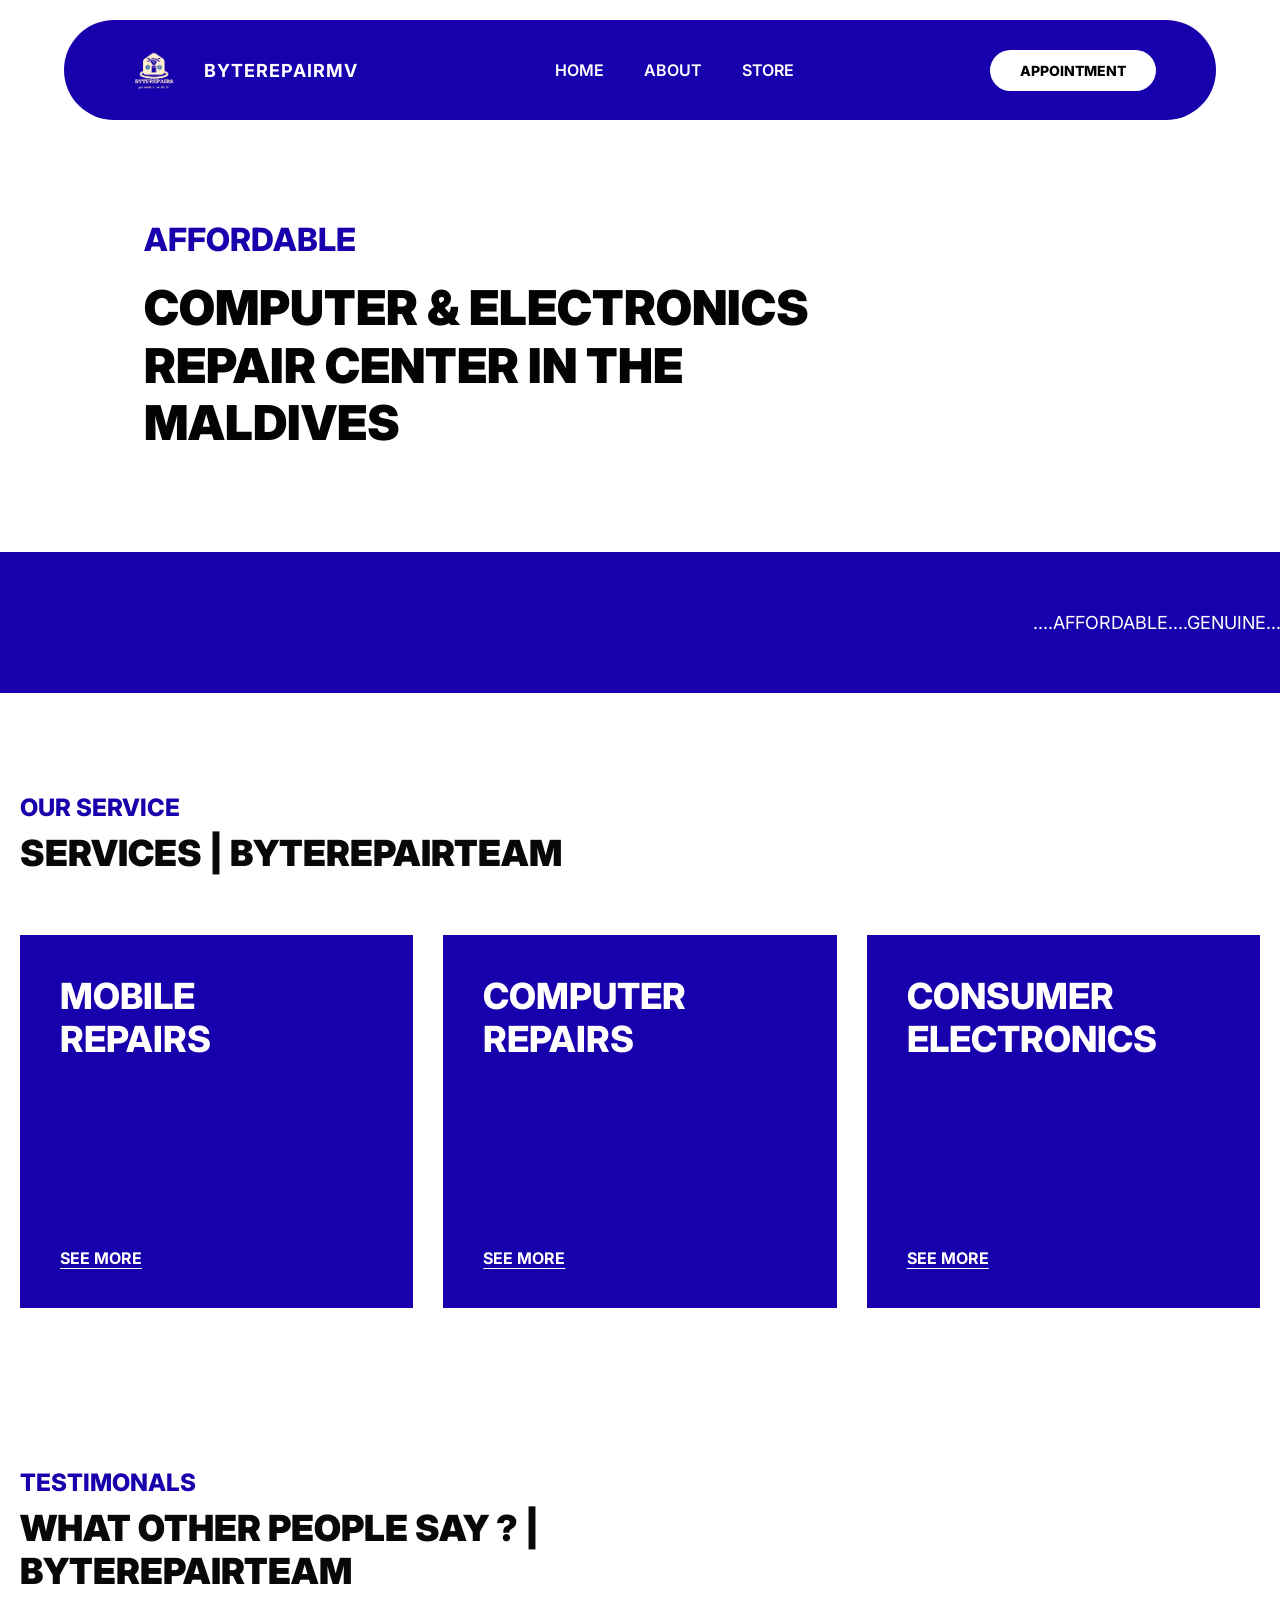
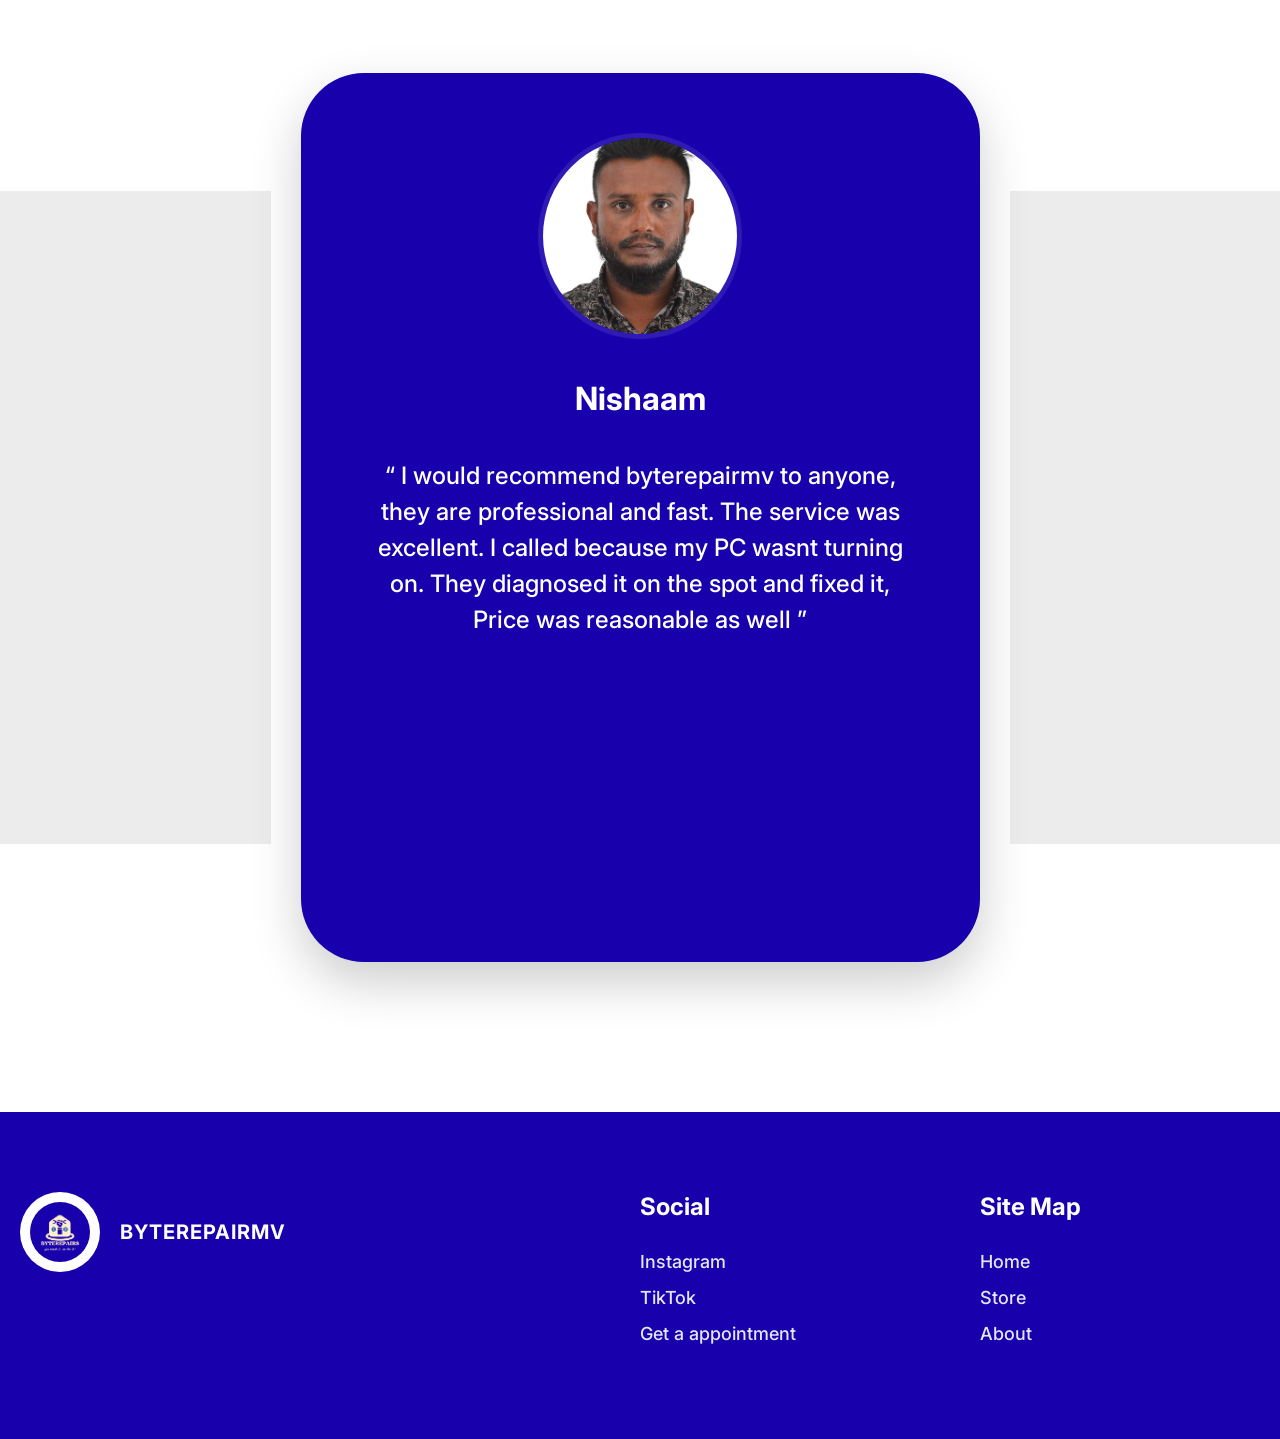
<file: index.html>
<!DOCTYPE html>
<html lang="en">
<head>
  <meta charset="UTF-8">
  <meta name="viewport" content="width=device-width, initial-scale=1.0">
  <title>ByteRepairTeam</title>
  <meta charset="UTF-8">
<meta name="viewport" content="width=device-width, initial-scale=1.0">
<title>ByteRepairMV</title>
<link rel="preconnect" href="https://fonts.googleapis.com">
<link rel="preconnect" href="https://fonts.gstatic.com" crossorigin>
<link href="https://fonts.googleapis.com/css2?family=Inter:wght@400;600;700;800;900&display=swap" rel="stylesheet">
  <link rel="stylesheet" href="global.css">
  <style id="sections-styles">
#header-section {
  padding-top: 20px;
  display: flex;
  justify-content: center;
  width: 100%;
}

.header-wrapper {
  width: 90%;
  max-width: 1787px;
}

.footer-logo {
  border-radius: 100px;
}

.main-header {
  background-color: var(--primary-blue);
  border-radius: 83px;
  height: 100px; /* Approximate height from design */
  display: flex;
  align-items: center;
  justify-content: space-between;
  padding: 0 60px;
  color: white;
}

.brand {
  display: flex;
  align-items: center;
  gap: 20px;
}

.logo-container {
  width: 60px;
  height: 60px;
  border-radius: 50%;
  overflow: hidden;
  background-color: white; /* Fallback */
  display: flex;
  align-items: center;
  justify-content: center;
}

.bannertxt {
  color: white;
  font-size: large;
}

.logo-img {
  width: 100%;
  height: 100%;
  object-fit: cover;
}

.brand-name {
  font-weight: 700;
  font-size: 18px;
  letter-spacing: 1px;
}

.main-nav {
  display: flex;
  gap: 40px;
}

.nav-link {
  font-weight: 600;
  font-size: 16px;
  transition: opacity 0.2s;
}

.nav-link:hover {
  opacity: 0.8;
}

.cta-button {
  background-color: white;
  border-radius: 54px;
  padding: 12px 30px;
  display: flex;
  align-items: center;
  justify-content: center;
  transition: transform 0.2s;
}

.cta-button:hover {
  transform: scale(1.05);
}

.cta-text {
  color: black;
  font-weight: 800;
  font-size: 14px;
}

@media (max-width: 1024px) {
  .main-header {
    padding: 0 30px;
    height: auto;
    min-height: 80px;
    flex-wrap: wrap;
    justify-content: center;
    gap: 20px;
    padding-top: 15px;
    padding-bottom: 15px;
    border-radius: 40px;
  }
  
  .main-nav {
    order: 3;
    width: 100%;
    justify-content: center;
    gap: 20px;
  }
  
  .brand {
    margin-right: auto;
  }
  
  .cta-button {
    margin-left: auto;
  }
}

@media (max-width: 600px) {
  .brand-name {
    display: none;
  }
  .main-header {
    flex-direction: column;
    gap: 15px;
  }
  .brand, .cta-button, .main-nav {
    margin: 0;
  }
}

/* CSS for section section:Hero */
#hero-section {
  padding: 100px 0;
  background-color: white;
}

.hero-content {
  max-width: 800px;
  margin-left: 10%; /* Visual alignment based on design */
}

.hero-label {
  color: var(--primary-blue);
  font-weight: 800;
  font-size: 32px;
  margin-bottom: 20px;
}

.hero-title {
  color: #030303;
  font-weight: 900;
  font-size: 48px;
  line-height: 1.2;
}

@media (max-width: 768px) {
  .hero-content {
    margin-left: 0;
    text-align: center;
  }
  .hero-label {
    font-size: 24px;
  }
  .hero-title {
    font-size: 32px;
  }
}

/* CSS for section section:Banner */
#banner-section {
  width: 100%;
  background-color: var(--primary-blue);
  padding: 60px 0;
}

.banner-strip {
  display: flex;
  justify-content: space-around;
  align-items: center;
  max-width: 1440px;
  margin: 0 auto;
  flex-wrap: wrap;
  gap: 20px;
}

.banner-item {
  color: white;
  font-weight: 700;
  font-size: 32px;
  text-transform: uppercase;
}

@media (max-width: 768px) {
  .banner-strip {
    flex-direction: column;
    text-align: center;
  }
}

/* CSS for section section:Services */
#services-section {
  padding: 100px 0;
  background-color: white;
}

.services-grid {
  display: grid;
  grid-template-columns: repeat(3, 1fr);
  gap: 30px;
  margin-top: 60px;
}

.service-card {
  background-color: var(--primary-blue);
  padding: 40px;
  height: 373px;
  display: flex;
  flex-direction: column;
  justify-content: space-between;
  transition: transform 0.3s ease;
}

.service-card:hover {
  transform: translateY(-10px);
}

.service-title {
  color: white;
  font-size: 36px;
  font-weight: 800;
  line-height: 1.2;
  text-transform: uppercase;
}

.service-link {
  color: white;
  font-weight: 700;
  font-size: 16px;
  text-transform: uppercase;
  text-decoration: underline;
  text-underline-offset: 4px;
}

@media (max-width: 1024px) {
  .services-grid {
    grid-template-columns: repeat(2, 1fr);
  }
}

@media (max-width: 768px) {
  .services-grid {
    grid-template-columns: 1fr;
  }
  .service-card {
    height: 300px;
  }
}

/* CSS for section section:Testimonials */
#testimonials-section {
  padding: 60px 0 150px 0;
  background-color: white;
  overflow: hidden; /* Hide side cards overflow if needed */
}

.testimonials-wrapper {
  display: flex;
  justify-content: center;
  align-items: center;
  gap: 30px;
  margin-top: 80px;
  position: relative;
}

.testimonial-card {
  flex-shrink: 0;
}

.side-card {
  width: 509px;
  height: 653px;
  background-color: var(--bg-gray);
  opacity: 0.5;
}

.main-card {
  width: 679px;
  min-height: 889px;
  background-color: var(--primary-blue);
  border-radius: 63px;
  padding: 60px 40px;
  display: flex;
  flex-direction: column;
  align-items: center;
  text-align: center;
  color: white;
  z-index: 2;
  box-shadow: 0 20px 50px rgba(0,0,0,0.2);
  /* Positioning to overlap side cards slightly if needed, but flex gap handles it cleanly here */
}

.user-image-wrapper {
  width: 204px;
  height: 206px;
  border-radius: 50%;
  overflow: hidden;
  margin-bottom: 40px;
  border: 5px solid rgba(255,255,255,0.1);
}

.user-image {
  width: 100%;
  height: 100%;
  object-fit: cover;
}

.user-name {
  font-size: 32px;
  font-weight: 700;
  margin-bottom: 40px;
}

.user-quote {
  font-size: 24px;
  line-height: 1.5;
  font-weight: 500;
  max-width: 540px;
}

@media (max-width: 1200px) {
  .side-card {
    display: none; /* Hide side cards on smaller screens */
  }
  .main-card {
    width: 100%;
    max-width: 600px;
    min-height: auto;
    padding: 60px 30px;
  }
}

@media (max-width: 768px) {
  .user-image-wrapper {
    width: 150px;
    height: 150px;
  }
  .user-quote {
    font-size: 18px;
  }
}

/* CSS for section section:Footer */
#footer-section {
  background-color: var(--primary-blue);
  color: white;
}

.site-footer {
  padding: 80px 0;
}

.footer-content {
  display: flex;
  justify-content: space-between;
  flex-wrap: wrap;
  gap: 60px;
}

.footer-col {
  flex: 1;
  min-width: 200px;
}

.brand-col {
  flex: 2;
}

.footer-logo-row {
  display: flex;
  align-items: center;
  gap: 20px;
}

.footer-logo-container {
  width: 80px;
  height: 80px;
  background: white;
  border-radius: 50%;
  padding: 10px;
  display: flex;
  align-items: center;
  justify-content: center;
}

.footer-logo {
  width: 100%;
  height: 100%;
  object-fit: contain;
}

.footer-brand-name {
  font-weight: 700;
  font-size: 20px;
  letter-spacing: 1px;
}

.footer-heading {
  font-size: 24px;
  font-weight: 700;
  margin-bottom: 30px;
  text-transform: capitalize;
}

.footer-links {
  list-style: none;
  padding: 0;
  margin: 0;
}

.footer-links li {
  margin-bottom: 15px;
}

.footer-links a {
  font-size: 18px;
  font-weight: 500;
  opacity: 0.9;
  transition: opacity 0.2s;
}

.footer-links a:hover {
  opacity: 1;
  text-decoration: underline;
}

@media (max-width: 768px) {
  .footer-content {
    flex-direction: column;
    gap: 40px;
  }
  .brand-col {
    flex: 1;
  }
}
  </style>
  <script src="global.js" defer></script>
</head>
<body>
<section id="header-section">
  <div class="header-wrapper">
    <header class="main-header">
      <div class="brand">
        <div class="logo-container">
          <img src="images/980253877001a9a4d9c216b76a786c640e36f9b9.png" alt="ByteRepairMV Logo" class="logo-img">
        </div>
        <span class="brand-name">BYTEREPAIRMV</span>
      </div>
      
      <nav class="main-nav">
        <a href="./index.html" class="nav-link">HOME</a>
        <a href="#" class="nav-link">ABOUT</a>
        <a href="./store.html" class="nav-link">STORE</a>
      </nav>
      
      <a href="https://wa.me/+9609559866" class="cta-button">
        <span class="cta-text">APPOINTMENT</span>
      </a>
    </header>
  </div>
</section>
<section id="hero-section">
  <div class="container">
    <div class="hero-content">
      <h2 class="hero-label">AFFORDABLE</h2>
      <h1 class="hero-title">
        COMPUTER & ELECTRONICS<br>
        REPAIR CENTER IN THE MALDIVES
      </h1>
    </div>
  </div>
</section>
<section id="banner-section">
  <div class="banner-strip">
    <marquee class="bannertxt" scrollamount="10" behavior="scroll" direction="left">....AFFORDABLE....GENUINE....PROFESSIONAL....</marquee>
  </div>
</section>
<section id="services-section">
  <div class="container">
    <div class="section-title-group">
      <span class="section-label">OUR SERVICE</span>
      <h2 class="section-heading">SERVICES | BYTEREPAIRTEAM</h2>
    </div>
    
    <div class="services-grid">
      <!-- Card 1 -->
      <div class="service-card">
        <h3 class="service-title">MOBILE<br>REPAIRS</h3>
        <a href="#" class="service-link">SEE MORE</a>
      </div>
      
      <!-- Card 2 -->
      <div class="service-card">
        <h3 class="service-title">COMPUTER<br>REPAIRS</h3>
        <a href="#" class="service-link">SEE MORE</a>
      </div>
      
      <!-- Card 3 -->
      <div class="service-card">
        <h3 class="service-title">CONSUMER<br>ELECTRONICS</h3>
        <a href="#" class="service-link">SEE MORE</a>
      </div>
    </div>
  </div>
</section>
<section id="testimonials-section">
  <div class="container">
    <div class="section-title-group">
      <span class="section-label">TESTIMONALS</span>
      <h2 class="section-heading">WHAT OTHER PEOPLE SAY ? |<br>BYTEREPAIRTEAM</h2>
    </div>
    
    <div class="testimonials-wrapper">
      <!-- Left Placeholder Card -->
      <div class="testimonial-card side-card"></div>
      
      <!-- Main Active Card -->
      <div class="testimonial-card main-card">
        <div class="user-image-wrapper">
          <img src="images/f261190517845aec9da004de4069d03824129333.png" alt="Nishaam" class="user-image">
        </div>
        <h3 class="user-name">Nishaam</h3>
        <p class="user-quote">
          “ I would recommend byterepairmv to anyone, they are professional and fast. The service was excellent. I called because my PC wasnt turning on. They diagnosed it on the spot and fixed it, Price was reasonable as well ”
        </p>
      </div>
      
      <!-- Right Placeholder Card -->
      <div class="testimonial-card side-card"></div>
    </div>
  </div>
</section>
<section id="footer-section">
  <footer class="site-footer">
    <div class="container">
      <div class="footer-content">
        <!-- Brand Column -->
        <div class="footer-col brand-col">
          <div class="footer-logo-row">
            <div class="footer-logo-container">
              <img src="images/980253877001a9a4d9c216b76a786c640e36f9b9.png" alt="Logo" class="footer-logo">
            </div>
            <span class="footer-brand-name">BYTEREPAIRMV</span>
          </div>
        </div>

        <!-- Social Column -->
        <div class="footer-col">
          <h4 class="footer-heading">Social</h4>
          <ul class="footer-links">
            <li><a href="https://www.instagram.com/byterepairsmv/">Instagram</a></li>
            <li><a href="https://www.tiktok.com/@byterepairsmv">TikTok</a></li>
            <li><a href="https://wa.me/+9609559866">Get a appointment</a></li>
          </ul>
        </div>

        <!-- Sitemap Column -->
        <div class="footer-col">
          <h4 class="footer-heading">site map</h4>
          <ul class="footer-links">
            <li><a href="./index.html">Home</a></li>
            <li><a href="./store.html">Store</a></li>
            <li><a href="./index.html">About</a></li>
          </ul>
        </div>
      </div>
    </div>
  </footer>
</section>
</body>
</html>
</file>
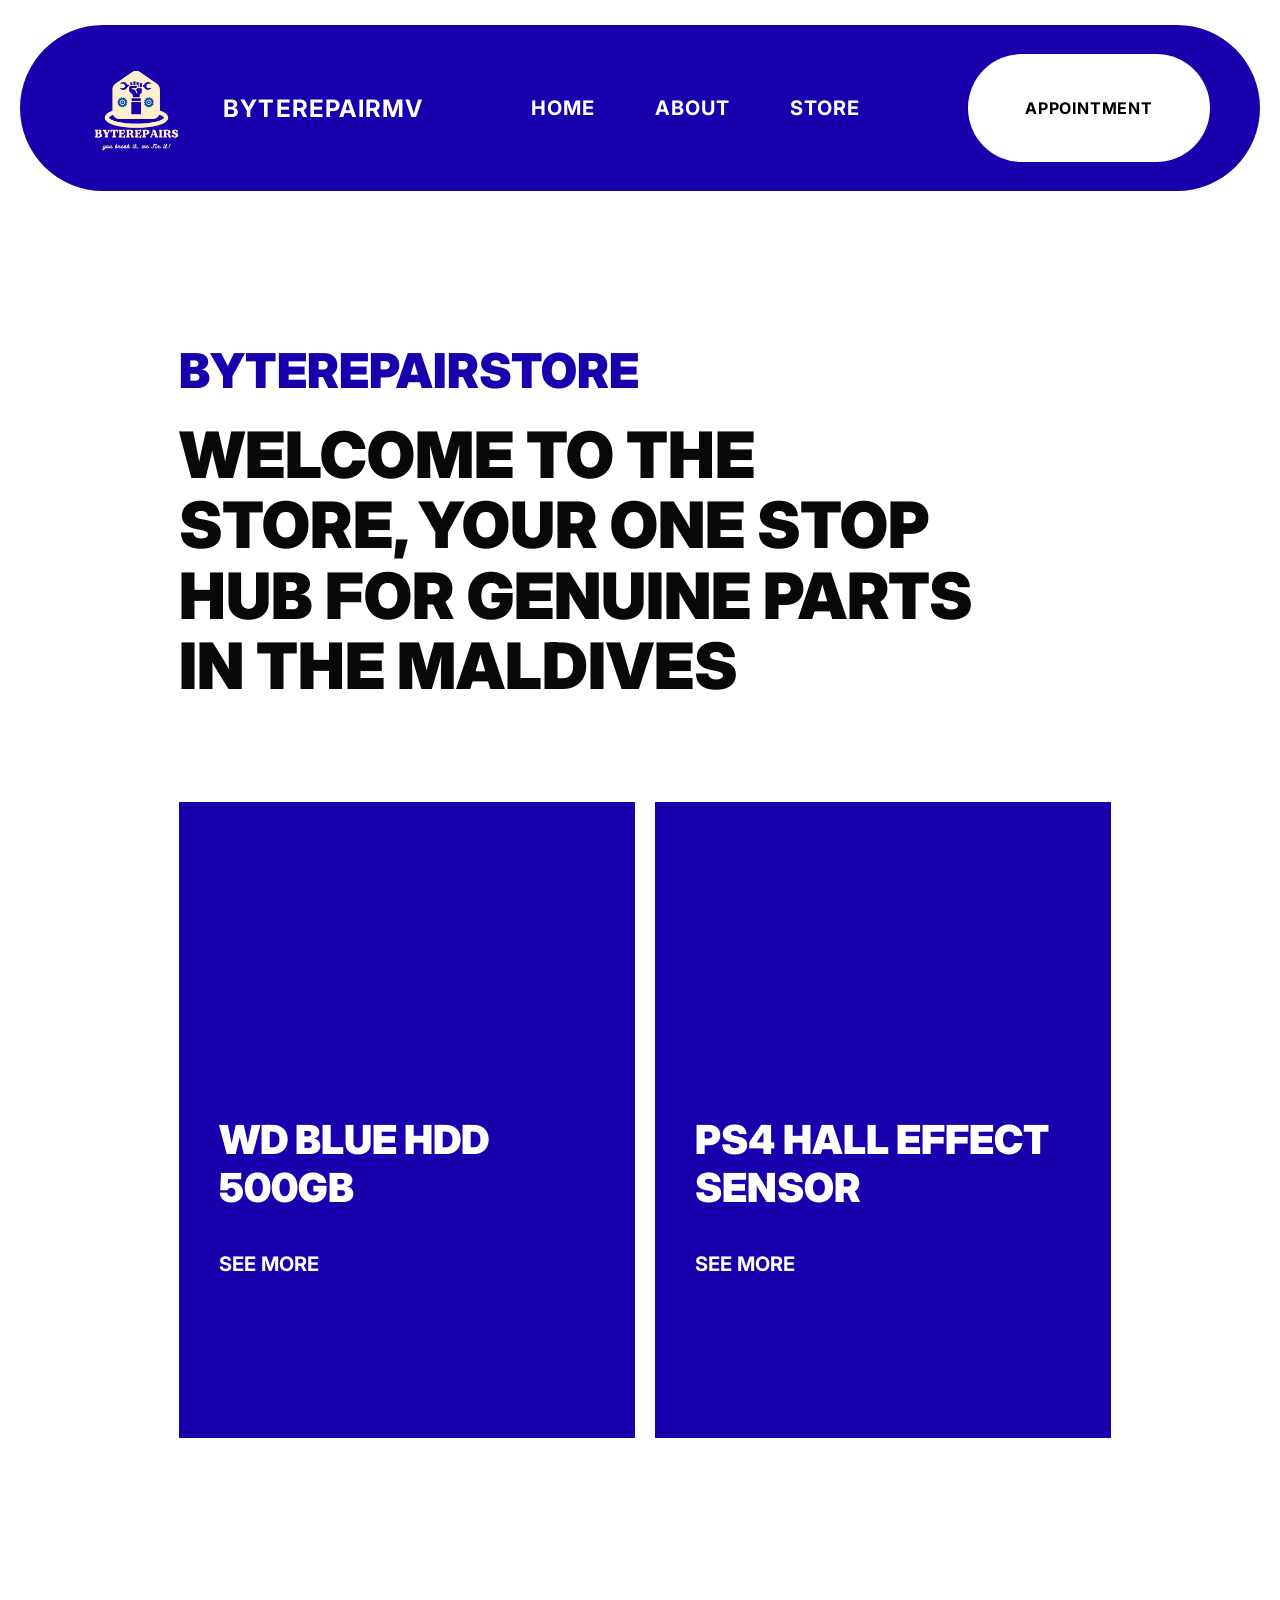
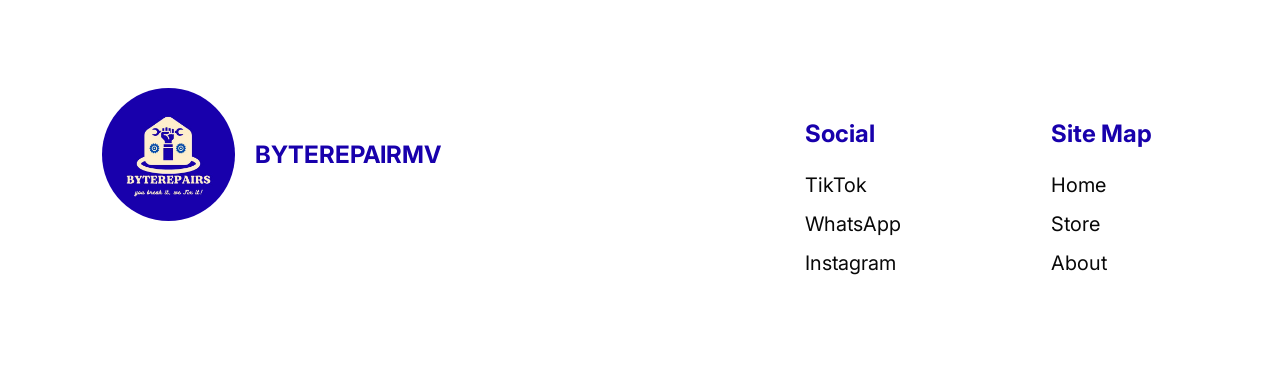
<file: store.html>
<!DOCTYPE html>
<html lang="en">
<head>
  <meta charset="UTF-8">
  <meta name="viewport" content="width=device-width, initial-scale=1.0">
  <title>BytePartsStore</title>
  <meta charset="UTF-8">
<meta name="viewport" content="width=device-width, initial-scale=1.0">
<title>ByteRepair Store</title>
<link rel="preconnect" href="https://fonts.googleapis.com">
<link rel="preconnect" href="https://fonts.gstatic.com" crossorigin>
<link href="https://fonts.googleapis.com/css2?family=Inter:wght@400;700;900&display=swap" rel="stylesheet">
  <link rel="stylesheet" href="store.css">
  <style id="sections-styles">
/* CSS for section section:Header */
#header-section {
  padding-top: 25px;
  width: 100%;
  display: flex;
  justify-content: center;
}

.main-header {
  background-color: var(--primary-blue);
  border-radius: 83px;
  height: 166px;
  width: 100%;
  max-width: 1787px;
  margin: 0 auto;
  display: flex;
  align-items: center;
  justify-content: space-between;
  padding: 0 50px;
  box-sizing: border-box;
}

.brand-area {
  display: flex;
  align-items: center;
  gap: 20px;
}

.logo-img {
  width: 133px;
  height: 133px;
  border-radius: 68.5px;
  object-fit: cover;
}

.brand-name {
  color: var(--text-white);
  font-weight: 700;
  font-size: 24px;
  letter-spacing: 0.05em;
}

.main-nav {
  display: flex;
  gap: 60px;
}

.nav-link {
  color: var(--text-white);
  font-weight: 700;
  font-size: 20px;
  letter-spacing: 0.05em;
}

.cta-button {
  background-color: var(--bg-white);
  border-radius: 54px;
  width: 242px;
  height: 108px;
  display: flex;
  align-items: center;
  justify-content: center;
  transition: transform 0.2s ease;
}

.cta-button:hover {
  transform: scale(1.05);
}

.cta-text {
  color: #000000;
  font-weight: 700;
  font-size: 16px;
  letter-spacing: 0.05em;
}

@media (max-width: 1200px) {
  .main-header {
    height: auto;
    flex-direction: column;
    padding: 30px;
    gap: 20px;
    border-radius: 40px;
  }
  
  .main-nav {
    gap: 30px;
    flex-wrap: wrap;
    justify-content: center;
  }
}

@media (max-width: 768px) {
  .brand-area {
    flex-direction: column;
    text-align: center;
  }
  
  .logo-img {
    width: 80px;
    height: 80px;
  }
  
  .cta-button {
    width: 100%;
    height: 60px;
  }
}

/* CSS for section section:Hero */
#hero-section {
  padding-top: 150px;
  padding-bottom: 100px;
}

.hero-container {
  padding-left: 14%; /* Matches the design's left alignment (274px/1920px) */
}

.hero-title {
  color: var(--primary-blue);
  font-size: 48px;
  font-weight: 900;
  margin-bottom: 20px;
  text-transform: uppercase;
}

.hero-description {
  color: var(--text-black);
  font-size: 64px;
  font-weight: 900;
  line-height: 1.1;
  max-width: 800px;
  text-transform: uppercase;
}

@media (max-width: 1024px) {
  .hero-container {
    padding-left: 5%;
    padding-right: 5%;
    text-align: center;
  }
  
  .hero-description {
    font-size: 40px;
    margin: 0 auto;
  }
}

@media (max-width: 768px) {
  #hero-section {
    padding-top: 60px;
    padding-bottom: 60px;
  }

  .hero-title {
    font-size: 32px;
  }
  
  .hero-description {
    font-size: 28px;
  }
}

/* CSS for section section:Products */
#products-section {
  padding-bottom: 150px;
}

.products-container {
  display: flex;
  gap: 20px;
  padding-left: 14%; /* Align with hero text */
  flex-wrap: wrap;
}

.product-card {
  background-color: var(--primary-blue);
  width: 456px;
  height: 636px;
  position: relative;
  display: flex;
  flex-direction: column;
  justify-content: flex-end;
  padding: 40px;
  box-sizing: border-box;
  transition: transform 0.3s ease;
}

.product-card:hover {
  transform: translateY(-10px);
}

.product-content {
  margin-bottom: 120px; /* Approximate spacing from bottom based on design */
}

.product-title {
  color: var(--text-white);
  font-size: 40px;
  font-weight: 900;
  line-height: 1.2;
  margin-bottom: 40px;
  text-transform: uppercase;
}

.product-link {
  color: var(--text-white);
  font-size: 20px;
  font-weight: 700;
  text-transform: uppercase;
  display: inline-block;
  border-bottom: 2px solid transparent;
}

.product-link:hover {
  border-bottom-color: var(--text-white);
}

@media (max-width: 1200px) {
  .products-container {
    padding-left: 5%;
    padding-right: 5%;
    justify-content: center;
  }
}

@media (max-width: 768px) {
  .product-card {
    width: 100%;
    height: auto;
    min-height: 400px;
  }
  
  .product-content {
    margin-bottom: 40px;
  }
  
  .product-title {
    font-size: 32px;
  }
}

/* CSS for section section:Footer */
#footer-section {
  padding-top: 100px;
  padding-bottom: 100px;
}

.footer-container {
  display: flex;
  justify-content: space-between;
  align-items: flex-start;
  padding-left: 8%;  /* Adjusted to match visual position x=154 */
  padding-right: 10%;
}

.footer-brand {
  display: flex;
  align-items: center;
  gap: 20px;
}

.footer-logo {
  width: 133px;
  height: 133px;
  border-radius: 68.5px;
  object-fit: cover;
}

.footer-brand-name {
  color: var(--text-black); /* Assuming black for footer text based on context, though JSON says white, usually footer on white bg is black text. Checking JSON... JSON says style_7 which is white. But background is white? Wait. The root background is white. The text color in JSON for footer items is White (#ffffff). This implies the footer might have a dark background or the JSON color is for a dark theme. However, the design image shows a white background. I will use a dark color for visibility on white background, or if the design implies a dark footer section, I should add a background. The root frame is white. I will assume the text should be visible (black/blue) or the footer has a background. Given the prompt asks to follow JSON, but white text on white bg is invisible. I will use the primary blue for footer text or black to ensure visibility, assuming the JSON color might be from a dark mode variant or mistake. I'll stick to the visual hierarchy: Dark text on white background. */
  color: var(--primary-blue);
  font-weight: 700;
  font-size: 24px;
}

.footer-links-group {
  display: flex;
  gap: 150px;
}

.footer-column {
  display: flex;
  flex-direction: column;
  gap: 15px;
}

.footer-heading {
  font-size: 24px;
  font-weight: 700;
  margin-bottom: 10px;
  color: var(--primary-blue);
  text-transform: capitalize;
}

.footer-link {
  font-size: 20px;
  color: var(--text-black);
  transition: color 0.2s;
}

.footer-link:hover {
  color: var(--primary-blue);
}

@media (max-width: 1024px) {
  .footer-container {
    flex-direction: column;
    gap: 60px;
    padding-left: 5%;
  }
  
  .footer-links-group {
    width: 100%;
    justify-content: space-between;
    gap: 40px;
  }
}

@media (max-width: 600px) {
  .footer-links-group {
    flex-direction: column;
  }
  
  .footer-brand {
    flex-direction: column;
    align-items: flex-start;
  }
}
  </style>
  <script src="global.js" defer></script>
</head>
<body>
<section id="header-section">
  <div class="container">
    <header class="main-header">
      <div class="brand-area">
        <img src="images/980253877001a9a4d9c216b76a786c640e36f9b9.png" alt="ByteRepair Logo" class="logo-img">
        <span class="brand-name">BYTEREPAIRMV</span>
      </div>
      
      <nav class="main-nav">
        <a href="./index.html" class="nav-link">HOME</a>
        <a href="./index.html" class="nav-link">ABOUT</a>
        <a href="./store.html" class="nav-link">STORE</a>
      </nav>
      
      <a href="https://wa.me/+9609559866" class="cta-button">
        <span class="cta-text">APPOINTMENT</span>
      </a>
    </header>
  </div>
</section>
<section id="hero-section">
  <div class="container hero-container">
    <h1 class="hero-title">BYTEREPAIRSTORE</h1>
    <p class="hero-description">
      WELCOME TO THE STORE, YOUR ONE STOP HUB FOR GENUINE PARTS IN THE MALDIVES
    </p>
  </div>
</section>
<section id="products-section">
  <div class="container products-container">
    <!-- Product 1 -->
    <article class="product-card">
      <div class="product-content">
        <h3 class="product-title">WD BLUE HDD<br>500GB</h3>
        <a href="#" class="product-link">SEE MORE</a>
      </div>
    </article>

    <!-- Product 2 -->
    <article class="product-card">
      <div class="product-content">
        <h3 class="product-title">PS4 HALL EFFECT SENSOR</h3>
        <a href="#" class="product-link">SEE MORE</a>
      </div>
    </article>
  </div>
</section>
<section id="footer-section">
  <div class="container footer-container">
    <div class="footer-brand">
      <img src="images/980253877001a9a4d9c216b76a786c640e36f9b9.png" alt="ByteRepair Logo" class="footer-logo">
      <span class="footer-brand-name">BYTEREPAIRMV</span>
    </div>

    <div class="footer-links-group">
      <div class="footer-column">
        <h4 class="footer-heading">Social</h4>
        <a href="https://www.tiktok.com/@byterepairsmv" class="footer-link">TikTok</a>
        <a href="https://wa.me/+9609559866" class="footer-link">WhatsApp</a>
        <a href="https://www.instagram.com/byterepairsmv/" class="footer-link">Instagram</a>
      </div>

      <div class="footer-column">
        <h4 class="footer-heading">site map</h4>
        <a href="./index.html" class="footer-link">Home</a>
        <a href="./store.html" class="footer-link">Store</a>
        <a href="./index.html" class="footer-link">About</a>
      </div>
    </div>
  </div>
</section>
</body>
</html>
</file>
<file: global.css>
:root {
  --primary-blue: #1800ac;
  --text-dark: #080808;
  --text-white: #ffffff;
  --bg-gray: #d9d9d9;
}

body {
  font-family: 'Inter', sans-serif;
  margin: 0;
  padding: 0;
  background-color: #ffffff;
  color: var(--text-dark);
  overflow-x: hidden;
}

*, *::before, *::after {
  box-sizing: border-box;
}

img {
  max-width: 100%;
  display: block;
}

.container {
  width: 100%;
  max-width: 1440px;
  margin: 0 auto;
  padding: 0 20px;
}

h1, h2, h3, h4, p {
  margin: 0;
}

a {
  text-decoration: none;
  color: inherit;
}

.section-title-group {
  margin-bottom: 40px;
}

.section-label {
  color: var(--primary-blue);
  font-weight: 800;
  font-size: 24px;
  margin-bottom: 10px;
  text-transform: uppercase;
  display: block;
}

.section-heading {
  font-size: 36px;
  font-weight: 900;
  text-transform: uppercase;
  line-height: 1.2;
}

/* Utility for responsive grid */
.grid-3 {
  display: grid;
  grid-template-columns: repeat(3, 1fr);
  gap: 20px;
}

@media (max-width: 1024px) {
  .grid-3 {
    grid-template-columns: repeat(2, 1fr);
  }
}

@media (max-width: 768px) {
  .grid-3 {
    grid-template-columns: 1fr;
  }
  .section-heading {
    font-size: 28px;
  }
}
</file>
<file: store.css>
:root {
  --primary-blue: #1800ac;
  --text-white: #ffffff;
  --text-black: #080808;
  --bg-white: #ffffff;
}

body {
  font-family: 'Inter', sans-serif;
  margin: 0;
  padding: 0;
  background-color: var(--bg-white);
  color: var(--text-black);
  overflow-x: hidden;
}

img {
  max-width: 100%;
  height: auto;
  display: block;
}

a {
  text-decoration: none;
  color: inherit;
}

.container {
  width: 100%;
  max-width: 1920px;
  margin: 0 auto;
  padding: 0 20px;
  box-sizing: border-box;
}

/* Utility for responsive typography */
h1, h2, h3, p {
  margin: 0;
}
</file>
